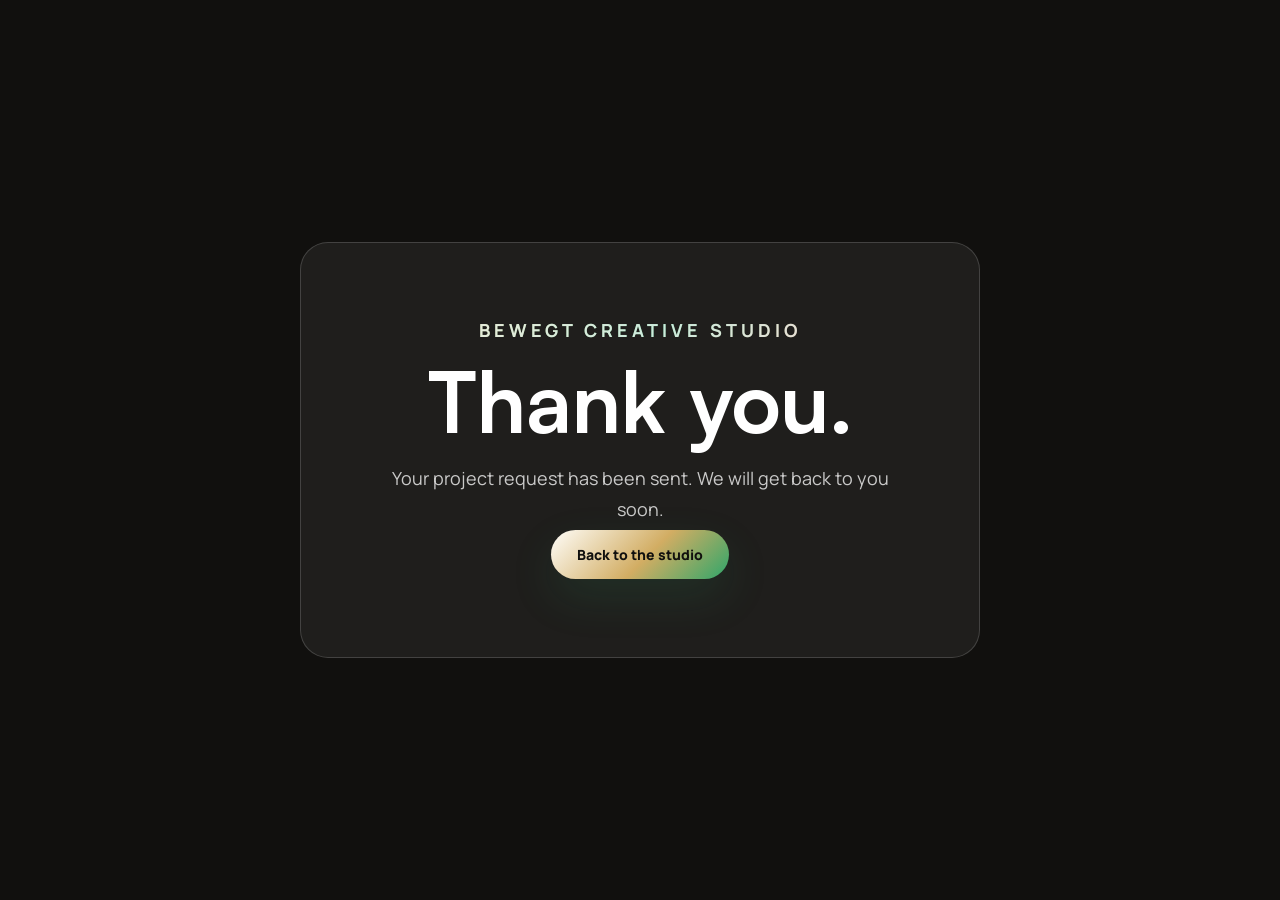
<file: thank-you.html>
<!DOCTYPE html>
<html lang="en">
<head>
<meta charset="UTF-8">
<meta name="viewport" content="width=device-width, initial-scale=1.0">
<title>Thank you — BEWEGT CREATIVE STUDIO</title>
<meta name="robots" content="noindex">
<link rel="stylesheet" href="style.css">
  <!-- Google tag (gtag.js) -->
  <script async src="https://www.googletagmanager.com/gtag/js?id=G-RLSN7VEWBQ"></script>
  <script>
    window.dataLayer = window.dataLayer || [];
    function gtag(){dataLayer.push(arguments);}
    gtag('js', new Date());
    gtag('config', 'G-RLSN7VEWBQ');
  </script>

  <!-- Microsoft Clarity -->
  <script type="text/javascript">
    (function(c,l,a,r,i,t,y){
        c[a]=c[a]||function(){(c[a].q=c[a].q||[]).push(arguments)};
        t=l.createElement(r);t.async=1;t.src="https://www.clarity.ms/tag/"+i;
        y=l.getElementsByTagName(r)[0];y.parentNode.insertBefore(t,y);
    })(window, document, "clarity", "script", "xcqct6l89z");
  </script>

</head>
<body class="thank-you-page">
  <main class="thank-you-card">
    <p class="eyebrow">BEWEGT CREATIVE STUDIO</p>
    <h1 data-i18n="form.thanks.title">Thank you.</h1>
    <p data-i18n="form.thanks.copy">Your project request has been sent. We will get back to you soon.</p>
    <a class="btn btn-light" href="index.html" data-i18n="form.thanks.back">Back to the studio</a>
  </main>
  
<script>
  window.addEventListener('DOMContentLoaded', function () {
    document.querySelectorAll('a[href*="wa.me"]').forEach(function (link) {
      link.addEventListener('click', function () {
        if (typeof gtag === 'function') {
          gtag('event', 'whatsapp_click', {
            event_category: 'contact',
            event_label: link.href
          });
        }
      });
    });

    document.querySelectorAll('a[href^="mailto:"]').forEach(function (link) {
      link.addEventListener('click', function () {
        if (typeof gtag === 'function') {
          gtag('event', 'email_click', {
            event_category: 'contact',
            event_label: link.href
          });
        }
      });
    });

    var form = document.getElementById('projectInquiryForm');
    if (form) {
      form.addEventListener('submit', function () {
        if (typeof gtag === 'function') {
          gtag('event', 'project_inquiry_submit', {
            event_category: 'lead',
            event_label: 'Netlify contact form'
          });
        }
      });
    }
  });
</script>

<script src="script.js"></script>
</body>
</html>
</file>
<file: style.css>
:root{--bg:#F7F3EA;--ink:#11100E;--muted:#8C8176;--blue:#C6A15B;--soft:#EFE8DB;--line:rgba(42,33,27,.14);--title:Satoshi,sans-serif;--body:Manrope,sans-serif;--ease:cubic-bezier(.16,.84,.32,1)}
*{box-sizing:border-box;margin:0;padding:0}html{scroll-behavior:smooth}body{font-family:var(--body);background:var(--bg);color:var(--ink);overflow-x:hidden;-webkit-font-smoothing:antialiased}img{display:block;max-width:100%}a{text-decoration:none;color:inherit}.eyebrow{font-size:12px;font-weight:700;letter-spacing:.22em;text-transform:uppercase;color:var(--muted)}
.nav{position:fixed;top:0;left:0;right:0;z-index:1000;display:flex;align-items:center;justify-content:space-between;padding:22px clamp(22px,5vw,70px);transition:.3s var(--ease)}.nav.is-scrolled{background:rgba(250,250,247,.9);backdrop-filter:blur(16px);border-bottom:1px solid var(--line);padding-top:14px;padding-bottom:14px}.brand{font-family:var(--title);font-weight:700;letter-spacing:.1em;color:white;display:flex;flex-direction:column;line-height:.92}.brand span:last-child{font-size:11px;letter-spacing:.2em;font-weight:500;margin-top:5px}.nav.is-scrolled .brand{color:var(--ink)}.nav-links{display:flex;align-items:center;gap:22px}.nav-links a,.nav-dropdown button{font:500 13px var(--body);color:rgba(255,255,255,.84);background:none;border:0;cursor:pointer}.nav.is-scrolled .nav-links a,.nav.is-scrolled .nav-dropdown button{color:var(--ink)}.nav-cta{border:1px solid rgba(255,255,255,.45);padding:10px 18px;border-radius:999px}.nav.is-scrolled .nav-cta{border-color:var(--ink)}
.nav-dropdown{position:relative}.nav-dropdown-menu{position:absolute;right:0;top:100%;width:min(760px,calc(100vw - 48px));margin-top:12px;padding:12px;background:rgba(250,250,247,.96);backdrop-filter:blur(18px);box-shadow:0 28px 80px rgba(0,0,0,.20);border:1px solid rgba(21,21,21,.08);border-radius:14px;display:grid;grid-template-columns:repeat(2,1fr);gap:10px;opacity:0;pointer-events:none;transform:translateY(-8px);transition:.25s var(--ease)}.nav-dropdown-menu:before{content:"";position:absolute;left:0;right:0;bottom:100%;height:14px}.nav-dropdown:hover .nav-dropdown-menu,.nav-dropdown:focus-within .nav-dropdown-menu,.nav-dropdown.is-open .nav-dropdown-menu{opacity:1;pointer-events:auto;transform:translateY(0)}.nav-service-link{color:var(--ink)!important;padding:0!important;border-radius:10px;overflow:hidden;background:white;border:1px solid var(--line);display:grid!important;grid-template-columns:112px 1fr;align-items:stretch;min-height:112px;transition:.25s var(--ease)}.nav-service-link:hover{background:white;transform:translateY(-2px);box-shadow:0 18px 46px rgba(0,0,0,.10)}.nav-service-link img{width:112px;height:100%;object-fit:cover}.nav-service-link span{display:flex;flex-direction:column;justify-content:center;gap:8px;padding:16px}.nav-service-link strong{font-family:var(--title);font-size:24px;font-weight:400;line-height:1;color:var(--ink)}.nav-service-link small{font-size:12px;line-height:1.5;color:var(--muted)}
.lang-switcher{display:flex;gap:8px;border-left:1px solid rgba(255,255,255,.25);padding-left:14px}.nav.is-scrolled .lang-switcher{border-left-color:var(--line)}.lang-btn{border:1px solid transparent;background:transparent;color:rgba(255,255,255,.66);font-size:17px;line-height:1;cursor:pointer;padding:6px;border-radius:999px;filter:saturate(.85);opacity:.68;transition:.2s var(--ease)}.nav.is-scrolled .lang-btn{color:rgba(21,21,21,.55)}.lang-btn:hover,.lang-btn.is-active{filter:saturate(1);opacity:1;border-color:rgba(255,255,255,.38)}.nav.is-scrolled .lang-btn.is-active{color:var(--ink);border-color:var(--line);background:rgba(21,21,21,.04)}
.menu-toggle{display:none;width:42px;height:42px;background:transparent;border:0;gap:6px;flex-direction:column;justify-content:center;align-items:center}.menu-toggle span{width:24px;height:2px;background:white}.nav.is-scrolled .menu-toggle span{background:var(--ink)}
.hero,.page-hero{position:relative;min-height:100svh;display:grid;place-items:center;text-align:center;color:white;overflow:hidden}.hero picture,.hero img,.page-hero picture,.page-hero img{position:absolute;inset:0;width:100%;height:100%;object-fit:cover}.hero-overlay{position:absolute;inset:0;background:linear-gradient(180deg,rgba(0,0,0,.56),rgba(0,0,0,.2),rgba(0,0,0,.7))}.hero-content,.page-hero-content{position:relative;z-index:2;padding:0 24px;max-width:1000px}.hero h1{font-family:var(--title);font-size:clamp(62px,13vw,160px);font-weight:300;line-height:.94;letter-spacing:-.02em}.hero h1 span{font-size:clamp(22px,4vw,48px);letter-spacing:.18em}.hero-content>p:last-of-type,.page-hero-content p:last-child{font-size:clamp(16px,2vw,22px);color:rgba(255,255,255,.82);margin-top:22px}.hero-actions{margin-top:34px;display:flex;gap:14px;justify-content:center;flex-wrap:wrap}
.btn{display:inline-flex;align-items:center;justify-content:center;border-radius:999px;padding:15px 26px;font-weight:700;font-size:14px;transition:.25s var(--ease);margin:6px}.btn:hover{transform:translateY(-2px)}.btn-dark{background:var(--ink);color:white}.btn-light{background:white;color:var(--ink)}.btn-outline{border:1px solid rgba(255,255,255,.45);color:white}
.statement{padding:130px clamp(24px,8vw,120px);text-align:center}.statement p{font-size:clamp(28px,4.6vw,58px);font-weight:300;line-height:1.22;max-width:1100px;margin:auto}.section-head{text-align:center;max-width:760px;margin:0 auto 56px;padding:0 20px}.section-head h2{font-family:var(--title);font-size:clamp(42px,7vw,86px);font-weight:400;line-height:.95;margin:12px 0 18px}.section-head p:last-child{color:var(--muted);font-size:17px;line-height:1.7}
.visual-services{padding:0 clamp(22px,6vw,80px) 120px;display:flex;flex-direction:column;gap:18px;max-width:1280px;margin:0 auto}.visual-service{position:relative;display:block;overflow:hidden;border-radius:10px;background:#111;color:white;min-height:62vh}.visual-service picture,.visual-service img{position:absolute;inset:0;width:100%;height:100%;object-fit:cover}.visual-service:after{content:"";position:absolute;inset:0;background:linear-gradient(180deg,rgba(0,0,0,.08),rgba(0,0,0,.18) 38%,rgba(0,0,0,.74));z-index:1}.visual-service img{transition:1s var(--ease)}.visual-service:hover img{transform:scale(1.035)}.visual-service div{position:absolute;left:clamp(24px,5vw,64px);right:24px;bottom:clamp(24px,5vw,56px);z-index:2}.visual-service span{display:block;margin-bottom:14px;font-size:12px;font-weight:800;letter-spacing:.22em;color:rgba(255,255,255,.72)}.visual-service h2{font-family:var(--title);font-size:clamp(48px,8vw,108px);font-weight:300;line-height:.92;letter-spacing:.01em}
.services-section{padding:120px clamp(22px,6vw,80px);background:var(--soft)}.services-grid{display:grid;grid-template-columns:repeat(5,1fr);gap:18px;max-width:1420px;margin:auto}.service-card{background:var(--bg);border:1px solid var(--line);padding:28px;border-radius:22px;min-height:360px;display:flex;flex-direction:column;gap:22px;transition:.35s var(--ease)}.service-card:hover{transform:translateY(-8px);box-shadow:0 24px 70px rgba(0,0,0,.08)}.service-card span{color:var(--blue);font-weight:700}.service-card h3{font-family:var(--title);font-size:34px;font-weight:400;line-height:1}.service-card p{color:var(--muted);font-size:14.5px;line-height:1.65}.service-list-mini{list-style:none;margin-top:auto;padding-top:18px;border-top:1px solid var(--line);display:flex;flex-direction:column;gap:9px}.service-list-mini li{font-size:12px;font-weight:700;letter-spacing:.08em;text-transform:uppercase;color:rgba(21,21,21,.72);line-height:1.35}
.work-section{padding:120px clamp(22px,6vw,80px)}.design-grid{display:grid;grid-template-columns:repeat(3,1fr);gap:18px;max-width:1280px;margin:auto}.design-card{position:relative;min-height:430px;overflow:hidden;border-radius:10px;background:#111;cursor:zoom-in}.design-card img{width:100%;height:100%;min-height:430px;object-fit:cover;transition:.8s var(--ease)}.design-card:hover img{transform:scale(1.045)}.design-card:after{content:"";position:absolute;inset:0;background:linear-gradient(180deg,transparent 45%,rgba(0,0,0,.72));pointer-events:none}.design-card figcaption{position:absolute;left:18px;bottom:16px;z-index:2;color:white;font-size:12px;text-transform:uppercase;letter-spacing:.12em}
.faq{padding:120px clamp(24px,8vw,120px);max-width:960px;margin:auto}details{border-top:1px solid var(--line);padding:28px 0}details:last-child{border-bottom:1px solid var(--line)}summary{font-size:19px;cursor:pointer}details p{margin-top:16px;color:var(--muted);line-height:1.7}
.cta{position:relative;min-height:76vh;display:grid;place-items:center;text-align:center;color:white;overflow:hidden;padding:70px 24px}.cta.compact{background:var(--ink);min-height:auto}.cta picture,.cta img{position:absolute;inset:0;width:100%;height:100%;object-fit:cover}.cta:before{content:"";position:absolute;inset:0;background:rgba(0,0,0,.62)}.cta>div{position:relative;z-index:2;max-width:760px}.cta h2{font-family:var(--title);font-size:clamp(42px,8vw,92px);font-weight:300;line-height:1.02;margin:14px 0 22px}.cta p{color:rgba(255,255,255,.78);font-size:17px;line-height:1.7;margin-bottom:24px}
.footer{background:var(--ink);color:rgba(255,255,255,.62);padding:70px clamp(24px,6vw,80px) 30px}.footer-grid{display:grid;grid-template-columns:1.4fr 1fr 1fr;gap:40px;max-width:1280px;margin:auto;padding-bottom:36px;border-bottom:1px solid rgba(255,255,255,.1)}.footer strong{font-family:var(--title);color:white;letter-spacing:.04em}.footer span{display:block;color:white;margin-bottom:12px}.footer a{display:block;margin:10px 0;color:rgba(255,255,255,.62)}.copyright{text-align:center;margin-top:26px;font-size:12px;opacity:.55}
.sound-control{position:fixed;left:22px;bottom:22px;z-index:900;border:1px solid rgba(255,255,255,.16);background:rgba(21,21,21,.78);backdrop-filter:blur(14px);color:white;border-radius:999px;padding:5px;display:flex;align-items:center;gap:4px;box-shadow:0 12px 28px rgba(0,0,0,.16);transition:.25s var(--ease)}.sound-control:hover{transform:translateY(-2px);background:rgba(21,21,21,.9)}.sound-control:focus-within{background:rgba(21,21,21,.94);border-color:rgba(255,255,255,.32)}.sound-control.is-playing{background:rgba(250,250,247,.92);color:var(--ink);border-color:var(--line)}.sound-toggle{border:0;background:transparent;color:inherit;border-radius:999px;padding:4px;display:flex;align-items:center;cursor:pointer}.sound-copy,.sound-volume-label{display:none}.sound-icon{width:16px;height:14px;display:flex;align-items:flex-end;gap:3px}.sound-icon i{display:block;width:3px;height:6px;border-radius:999px;background:currentColor;opacity:.62}.sound-icon i:nth-child(2){height:11px}.sound-icon i:nth-child(3){height:8px}.sound-control.is-playing .sound-icon i{animation:soundBar 1.1s ease-in-out infinite}.sound-control.is-playing .sound-icon i:nth-child(2){animation-delay:.16s}.sound-control.is-playing .sound-icon i:nth-child(3){animation-delay:.32s}.sound-volume{display:flex;align-items:center;padding-right:3px}.sound-volume input{width:42px;accent-color:currentColor;cursor:pointer}.sound-volume input::-webkit-slider-runnable-track{height:2px;border-radius:999px;background:rgba(255,255,255,.34)}.sound-control.is-playing .sound-volume input::-webkit-slider-runnable-track{background:rgba(21,21,21,.18)}.sound-volume input::-webkit-slider-thumb{margin-top:-6px}@keyframes soundBar{0%,100%{height:5px;opacity:.55}50%{height:14px;opacity:1}}
.whatsapp-float{position:fixed;right:22px;bottom:22px;z-index:900;background:#25D366;color:white;border-radius:999px;padding:15px 19px;font-weight:800;box-shadow:0 16px 40px rgba(0,0,0,.2);display:flex;align-items:center;justify-content:center}.whatsapp-pulse{position:absolute;inset:0;border-radius:999px;background:#25D366;opacity:.45;animation:pulse 2.8s ease-out infinite}.whatsapp-float span:last-child{position:relative;z-index:1}@keyframes pulse{0%{transform:scale(1);opacity:.45}70%{transform:scale(1.8);opacity:0}100%{transform:scale(1.8);opacity:0}}
.page-hero{min-height:82svh}.page-hero h1{font-family:var(--title);font-size:clamp(58px,13vw,150px);font-weight:300}.service-intro{padding:100px clamp(24px,8vw,120px);text-align:center}.service-intro p{max-width:1000px;margin:auto;font-size:clamp(28px,4vw,54px);font-weight:300;line-height:1.25}.service-list{display:grid;grid-template-columns:repeat(3,1fr);gap:18px;padding:0 clamp(24px,6vw,80px) 120px;max-width:1340px;margin:auto}.service-list article{background:var(--soft);border:1px solid var(--line);border-radius:22px;padding:32px;min-height:210px}.service-list h3{font-family:var(--title);font-size:32px;font-weight:400;margin-bottom:18px}.service-list p{color:var(--muted);line-height:1.7}.next-services{padding:80px clamp(24px,6vw,80px);background:var(--soft);text-align:center}.next-services div{display:flex;gap:12px;flex-wrap:wrap;justify-content:center;margin-top:22px}.next-services a{border:1px solid var(--line);background:var(--bg);border-radius:999px;padding:12px 18px}
.lightbox{position:fixed;inset:0;z-index:9999;background:rgba(0,0,0,.94);display:flex;align-items:center;justify-content:center;opacity:0;visibility:hidden;pointer-events:none;transition:.25s;padding:70px}.lightbox.is-open{opacity:1;visibility:visible;pointer-events:auto}.lightbox img{max-width:90vw;max-height:82vh;object-fit:contain;border-radius:10px}.lightbox-close,.lightbox-nav{display:none;position:absolute;background:rgba(255,255,255,.1);color:white;border:1px solid rgba(255,255,255,.25);border-radius:999px;cursor:pointer}.lightbox.is-open .lightbox-close,.lightbox.is-open .lightbox-nav{display:block}.lightbox-close{top:24px;right:28px;width:52px;height:52px;font-size:34px}.lightbox-nav{top:50%;width:54px;height:54px;font-size:26px}.lightbox-prev{left:28px}.lightbox-next{right:28px}#lightboxCaption{position:absolute;bottom:24px;color:white;text-transform:uppercase;letter-spacing:.12em;font-size:12px}body.no-scroll{overflow:hidden}
@media(max-width:1240px){.services-grid{grid-template-columns:repeat(3,1fr)}}
@media(max-width:1100px){.services-grid{grid-template-columns:repeat(2,1fr)}.service-list{grid-template-columns:repeat(2,1fr)}.design-grid{grid-template-columns:repeat(2,1fr)}}
@media(max-width:780px){.nav-links{position:fixed;inset:0;background:var(--ink);display:flex;flex-direction:column;align-items:flex-start;justify-content:center;padding:40px;transform:translateY(-100%);transition:.35s;gap:20px;overflow:auto}.nav-links.is-open{transform:translateY(0)}.nav-links a,.nav-dropdown button{color:white!important;font-size:24px}.nav-dropdown{width:100%}.nav-dropdown-menu{position:static;width:100%;opacity:0;pointer-events:none;transform:none;background:transparent;box-shadow:none;border:0;padding:0;margin-top:0;grid-template-columns:1fr;gap:8px;max-height:0;overflow:hidden}.nav-dropdown:hover .nav-dropdown-menu{opacity:0;pointer-events:none;max-height:0}.nav-dropdown:focus-within .nav-dropdown-menu,.nav-dropdown.is-open .nav-dropdown-menu{opacity:1;pointer-events:auto;max-height:520px;margin-top:12px}.nav-dropdown-menu:before{display:none}.nav-service-link{grid-template-columns:74px 1fr!important;min-height:74px;background:rgba(255,255,255,.06);border-color:rgba(255,255,255,.12)}.nav-service-link img{width:74px}.nav-service-link span{padding:10px 12px}.nav-service-link strong{font-size:18px;color:white}.nav-service-link small{display:none}.menu-toggle{display:flex;position:relative;z-index:1001}.services-grid,.service-list,.design-grid,.footer-grid{grid-template-columns:1fr}.visual-services{padding-bottom:82px}.visual-service{min-height:420px}.service-card{min-height:auto}.statement,.services-section,.work-section,.faq,.service-intro{padding-top:82px;padding-bottom:82px}.design-card,.design-card img{min-height:420px}.lightbox{padding:68px 16px 86px}.lightbox-nav{top:auto;bottom:18px}.lightbox-prev{left:22px}.lightbox-next{right:22px}.lang-switcher{border-left:0;padding-left:0}.lang-btn{font-size:22px;padding:4px}.sound-control{left:16px;bottom:16px}.sound-volume input{width:38px}.whatsapp-float{right:16px;bottom:16px}}

@font-face{font-family:Satoshi;src:url("fonts/Satoshi-Variable.ttf") format("truetype");font-weight:300 900;font-display:swap}
@font-face{font-family:Manrope;src:url("fonts/Manrope-VariableFont_wght.ttf") format("truetype");font-weight:300 800;font-display:swap}
@font-face{font-family:"Cormorant Garamond";src:url("fonts/CormorantGaramond-Italic-VariableFont_wght.ttf") format("truetype");font-style:italic;font-weight:300 700;font-display:swap}
@font-face{font-family:Montserrat;src:url("fonts/Montserrat-VariableFont_wght.ttf") format("truetype");font-weight:100 900;font-display:swap}

:root{
  --bg:#F7F3EA;
  --ink:#11100E;
  --muted:#8C8176;
  --blue:#C6A15B;
  --cacao:#2A211B;
  --gold:#C6A15B;
  --green:#1F7A4D;
  --rose:#D85A7F;
  --yellow:#F2B705;
  --violet:#5A3E85;
  --soft:#EFE8DB;
  --line:rgba(42,33,27,.14);
  --title:Satoshi,sans-serif;
  --body:Manrope,sans-serif;
  --quote:"Cormorant Garamond",serif;
  --campaign:Montserrat,sans-serif;
}

body{background:var(--bg);color:var(--ink)}
.eyebrow{color:var(--gold)}

.brand-logo{position:relative;display:block;width:clamp(138px,14vw,190px);height:44px;color:transparent}
.brand-logo span{display:none}
.brand-mark{position:absolute;inset:0;width:100%;height:100%;object-fit:contain;object-position:left center;transition:opacity .25s var(--ease)}
.brand-mark-dark{opacity:0}
.nav.is-scrolled .brand-mark-light{opacity:0}
.nav.is-scrolled .brand-mark-dark{opacity:1}
.nav.is-scrolled{background:rgba(247,243,234,.92);border-bottom-color:var(--line)}
.nav-links a,.nav-dropdown button{font-weight:650;color:rgba(247,243,234,.86)}
.nav.is-scrolled .nav-links a,.nav.is-scrolled .nav-dropdown button{color:var(--ink)}
.nav-cta{border-color:rgba(247,243,234,.45)}
.nav.is-scrolled .nav-cta{border-color:var(--cacao);background:rgba(198,161,91,.12)}
.nav-dropdown-menu{background:rgba(247,243,234,.96);border-color:var(--line)}
.nav-service-link{background:#FBF8F0;border-color:var(--line)}
.nav-service-link:hover{box-shadow:0 18px 46px rgba(42,33,27,.12)}
.nav-service-link strong{font-family:var(--title);font-weight:850;color:var(--ink)}

.hero-overlay{background:linear-gradient(180deg,rgba(17,16,14,.66),rgba(42,33,27,.24),rgba(17,16,14,.80))}
.hero h1,.page-hero h1{font-family:var(--title);font-weight:850;letter-spacing:.02em}
.hero h1 span{font-family:var(--body);font-weight:420;letter-spacing:.22em}
.hero-content>p:last-of-type,.page-hero-content p:last-child{font-family:var(--quote);font-size:clamp(20px,2.4vw,30px);color:rgba(247,243,234,.9)}

.btn{font-weight:850}
.btn-dark{background:var(--ink);color:var(--bg)}
.btn-light{background:var(--bg);color:var(--ink)}
.btn-light:hover,.btn-dark:hover{background:var(--gold);color:var(--ink)}
.btn-outline{border-color:rgba(247,243,234,.48);color:var(--bg)}

.statement{background:var(--bg)}
.statement p{font-family:var(--body);font-weight:360}
.statement strong{font-family:var(--title);font-weight:850}
.section-head h2,.service-card h3,.service-list h3,.cta h2{font-family:var(--title);font-weight:850}
.visual-service:after{background:linear-gradient(180deg,rgba(17,16,14,.08),rgba(42,33,27,.20) 38%,rgba(17,16,14,.78))}
.visual-service span{color:var(--gold)}
.visual-service h2{font-family:var(--title);font-weight:850}
.services-section,.next-services{background:var(--soft)}
.service-card,.service-list article,.next-services a{background:#FBF8F0;border-color:var(--line)}
.service-card span{color:var(--gold)}
.service-list-mini li{color:rgba(42,33,27,.72)}
.pricing-section{
  padding:118px clamp(22px,6vw,80px);
  background:#FFFEFA;
}
.pricing-grid{
  display:grid;
  grid-template-columns:repeat(3,1fr);
  gap:18px;
  max-width:1280px;
  margin:0 auto;
}
.currency-panel{
  max-width:920px;
  margin:-24px auto 36px;
  padding:14px;
  border:1px solid var(--line);
  border-radius:10px;
  background:#F7F3EA;
  display:grid;
  grid-template-columns:auto auto 1fr;
  align-items:center;
  gap:14px;
}
.currency-panel>span{
  font-size:12px;
  font-weight:850;
  letter-spacing:.08em;
  text-transform:uppercase;
  color:rgba(42,33,27,.68);
}
.currency-toggle{
  display:flex;
  gap:6px;
}
.currency-btn{
  border:1px solid var(--line);
  background:#FFFEFA;
  color:var(--ink);
  border-radius:999px;
  padding:8px 12px;
  font:850 12px/1 var(--body);
  cursor:pointer;
  transition:.2s var(--ease);
}
.currency-btn:hover,
.currency-btn.is-active{
  background:var(--ink);
  color:#FFFEFA;
  border-color:var(--ink);
}
.currency-panel p{
  color:rgba(42,33,27,.62);
  font-size:12.5px;
  line-height:1.55;
}
.pricing-card{
  background:#F7F3EA;
  border:1px solid var(--line);
  border-radius:10px;
  padding:30px;
  display:flex;
  flex-direction:column;
  gap:18px;
  min-height:520px;
}
.pricing-card-featured{
  background:linear-gradient(150deg,#11100E 0%,#2A211B 72%,#C6A15B 150%);
  color:#FFFEFA;
  border-color:rgba(198,161,91,.34);
  box-shadow:0 28px 80px rgba(42,33,27,.18);
}
.pricing-kicker{
  color:var(--gold);
  font-size:12px;
  font-weight:850;
  letter-spacing:.22em;
  text-transform:uppercase;
}
.pricing-card h3{
  font-family:var(--title);
  font-size:clamp(28px,3.2vw,42px);
  font-weight:850;
  line-height:1;
}
.pricing-desc{
  color:rgba(42,33,27,.66);
  line-height:1.65;
  font-size:14.5px;
}
.pricing-card-featured .pricing-desc{
  color:rgba(255,254,250,.72);
}
.pricing-card ul{
  list-style:none;
  margin-top:auto;
  display:flex;
  flex-direction:column;
  border-top:1px solid var(--line);
}
.pricing-card-featured ul{
  border-top-color:rgba(255,254,250,.18);
}
.pricing-card li{
  display:flex;
  justify-content:space-between;
  gap:18px;
  padding:15px 0;
  border-bottom:1px solid var(--line);
  font-size:13px;
  line-height:1.35;
}
.pricing-card-featured li{
  border-bottom-color:rgba(255,254,250,.16);
}
.pricing-card li span{
  color:rgba(42,33,27,.62);
}
.pricing-card-featured li span{
  color:rgba(255,254,250,.68);
}
.pricing-card li strong{
  font-weight:850;
  text-align:right;
  white-space:nowrap;
}
.pricing-note{
  max-width:920px;
  margin:30px auto 0;
  text-align:center;
  color:rgba(42,33,27,.66);
  line-height:1.7;
}
.pricing-actions{
  display:flex;
  justify-content:center;
  margin-top:22px;
}
@media(max-width:980px){
  .pricing-grid{grid-template-columns:1fr}
  .pricing-card{min-height:auto}
  .currency-panel{grid-template-columns:1fr;justify-items:start}
}
@media(max-width:560px){
  .pricing-section{padding:86px 18px 150px}
  .pricing-card{padding:24px}
  .pricing-card li{align-items:flex-start;flex-direction:column;gap:6px}
  .pricing-card li strong{text-align:left;white-space:normal}
}
.work-section,.faq{background:var(--bg)}
.design-card{background:var(--ink)}

.cta:before{background:rgba(17,16,14,.66)}
.footer{background:var(--ink);color:rgba(247,243,234,.66)}
.footer strong{font-family:var(--title);font-weight:850;color:var(--bg)}
.footer span{color:var(--bg)}
.footer a{color:rgba(247,243,234,.66)}

.sound-control{background:rgba(17,16,14,.82)}
.sound-control.is-playing{background:rgba(247,243,234,.94);color:var(--ink);border-color:var(--line)}
.sound-skip{width:22px;height:22px;border:0;border-radius:999px;background:rgba(247,243,234,.08);color:inherit;font:600 18px/1 var(--body);display:grid;place-items:center;cursor:pointer;transition:.2s var(--ease)}
.sound-skip:hover{background:rgba(198,161,91,.28);transform:translateY(-1px)}
.sound-control.is-playing .sound-skip{background:rgba(17,16,14,.06)}
.sound-control.is-playing .sound-skip:hover{background:rgba(198,161,91,.22)}
.sound-control:after{content:attr(data-track);min-width:16px;height:16px;border-radius:999px;background:var(--gold);color:var(--ink);font:800 9px/16px var(--body);text-align:center;margin-right:2px}
.whatsapp-float{background:var(--green)}
.whatsapp-pulse{background:var(--green)}

.back-to-top{
  position:fixed;
  right:22px;
  bottom:84px;
  z-index:901;
  width:46px;
  height:46px;
  border:1px solid rgba(255,254,250,.34);
  border-radius:999px;
  background:rgba(17,16,14,.78);
  color:#FFFEFA;
  display:grid;
  place-items:center;
  font:850 19px/1 var(--title);
  box-shadow:0 16px 38px rgba(17,16,14,.18);
  backdrop-filter:blur(14px);
  cursor:pointer;
  opacity:0;
  pointer-events:none;
  transform:translateY(10px);
  transition:opacity .24s var(--ease),transform .24s var(--ease),background-color .24s var(--ease),border-color .24s var(--ease);
}
.back-to-top.is-visible{
  opacity:1;
  pointer-events:auto;
  transform:translateY(0);
}
.back-to-top:hover,.back-to-top:focus-visible{
  background:var(--gold);
  border-color:rgba(17,16,14,.12);
  color:var(--ink);
  outline:0;
}
.back-to-top span{
  display:block;
  transform:translateY(-1px);
}

.statement,.visual-services,.work-section,.faq,.cta,.services-section,.service-intro,.service-list,.next-services{
  content-visibility:auto;
  contain-intrinsic-size:auto 760px;
}

@media(max-width:780px){
  .brand-logo{width:148px;height:42px;z-index:1001}
  .nav-links{background:var(--ink)}
  .nav-links a,.nav-dropdown button{color:var(--bg)!important}
  .nav-service-link{background:rgba(247,243,234,.06);border-color:rgba(247,243,234,.14)}
  .nav-service-link strong{color:var(--bg)}
}

footer .footer-grid>div:first-child:before{
  content:"";
  display:block;
  width:min(230px,72vw);
  height:118px;
  margin:0 0 18px;
  background:url("img/brand/bewegt-logo-full-ivory.png") left center/contain no-repeat;
}
footer .footer-grid>div:first-child strong{display:none}

/* Light editorial direction: white dominates, ivory warms the rhythm. */
:root{
  --bg:#FFFEFA;
  --soft:#F7F3EA;
  --line:rgba(42,33,27,.10);
}

body{background:var(--bg)}
.nav.is-scrolled{background:rgba(255,254,250,.94);box-shadow:0 10px 34px rgba(42,33,27,.05)}
.nav-dropdown-menu{background:rgba(255,254,250,.97)}
.nav-service-link{background:#fff;border-color:rgba(42,33,27,.10)}

.statement,.visual-services,.work-section,.faq,.service-intro{background:var(--bg)}
.statement{padding-top:clamp(92px,10vw,142px);padding-bottom:clamp(88px,10vw,136px)}
.statement p{color:var(--ink)}
.studio-story{
  display:grid;
  grid-template-columns:minmax(280px,.58fr) minmax(520px,1.18fr);
  align-items:center;
  gap:clamp(34px,5vw,72px);
  max-width:1420px;
  margin:0 auto;
}
.studio-story>p{
  text-align:left;
  max-width:560px;
  margin:0;
  font-size:clamp(23px,2.55vw,42px);
  line-height:1.22;
}
.studio-image{
  position:relative;
  min-height:clamp(430px,45vw,620px);
  border-radius:10px;
  overflow:hidden;
  background:var(--soft);
  box-shadow:0 24px 78px rgba(42,33,27,.10);
}
.studio-image:before{
  content:"";
  position:absolute;
  inset:16px;
  border:1px solid rgba(255,254,250,.42);
  z-index:2;
  pointer-events:none;
}
.studio-image picture,.studio-image img{
  width:100%;
  height:100%;
  min-height:inherit;
}
.studio-image img{
  object-fit:contain;
  object-position:center center;
  background:#F7F3EA;
}

.services-section,.next-services{background:linear-gradient(180deg,#FFFEFA 0%,#F7F3EA 100%)}
.service-card,.service-list article,.next-services a{
  background:#fff;
  border-color:rgba(42,33,27,.10);
  box-shadow:0 18px 54px rgba(42,33,27,.045);
}
.service-card:hover,.next-services a:hover{box-shadow:0 24px 70px rgba(42,33,27,.09)}

.section-head p:last-child,.service-card p,.service-list p,details p{color:rgba(42,33,27,.66)}
.service-list-mini li{color:rgba(42,33,27,.62)}
details{border-color:rgba(42,33,27,.12)}

.visual-services{padding-top:10px}
.visual-service{box-shadow:0 22px 70px rgba(42,33,27,.08)}
.design-card{box-shadow:0 18px 54px rgba(42,33,27,.08)}

.btn-light{background:#fff;color:var(--ink)}
.sound-control.is-playing{background:rgba(255,254,250,.94)}

@media(max-width:780px){
  .nav-links{background:rgba(255,254,250,.98)}
  .nav-links a,.nav-dropdown button{color:var(--ink)!important}
  .nav.is-open .brand-mark-light{opacity:0}
  .nav.is-open .brand-mark-dark{opacity:1}
  .nav.is-open .menu-toggle span{background:var(--ink)}
  .nav-service-link{background:#fff;border-color:rgba(42,33,27,.10)}
  .nav-service-link strong{color:var(--ink)}
  .studio-story{
    grid-template-columns:1fr;
    gap:34px;
  }
  .studio-story>p{
    text-align:left;
    max-width:100%;
    font-size:clamp(22px,8vw,34px);
  }
  .studio-image{min-height:340px}
  .studio-image img{object-fit:cover;object-position:center center}
}

/* Contact image composition: keep the subject visible on the right. */
.cta#contact{
  place-items:center start;
  text-align:left;
  padding-left:clamp(24px,8vw,120px);
  padding-right:clamp(24px,6vw,80px);
}
.cta#contact img{object-position:center center}
.cta#contact:before{
  background:linear-gradient(90deg,rgba(17,16,14,.78) 0%,rgba(17,16,14,.54) 34%,rgba(17,16,14,.16) 62%,rgba(17,16,14,.08) 100%);
}
.cta#contact>div{
  width:min(620px,100%);
  max-width:620px;
  margin:0;
}
.cta#contact h2{font-size:clamp(42px,7vw,86px)}
.cta#contact p:not(.eyebrow){max-width:460px}
.contact-form{display:grid;gap:14px;margin-top:28px}
.contact-form-grid{display:grid;grid-template-columns:1fr 1fr;gap:14px}
.contact-form label{display:grid;gap:7px}
.contact-form label>span{font-size:12px;font-weight:800;letter-spacing:.12em;text-transform:uppercase;color:rgba(255,255,255,.84)}
.contact-form input,.contact-form select,.contact-form textarea{
  width:100%;
  border:1px solid rgba(255,255,255,.3);
  border-radius:14px;
  background:rgba(17,16,14,.48);
  color:#fff;
  font:inherit;
  padding:14px 16px;
  outline:none;
  backdrop-filter:blur(10px);
}
.contact-form textarea{resize:vertical;min-height:120px}
.contact-form input:focus,.contact-form select:focus,.contact-form textarea:focus{border-color:#fff;box-shadow:0 0 0 3px rgba(255,255,255,.12)}
.contact-form option{color:var(--ink);background:#fff}
.contact-form .btn{justify-self:end;margin-left:0;border:0;cursor:pointer}
.contact-form .btn:disabled{opacity:.62;cursor:wait;transform:none}
.contact-honeypot{position:absolute!important;left:-9999px!important}
.form-status{display:none;max-width:none!important;margin:0!important;padding:13px 16px;border-radius:14px;font-weight:700}
.form-status.is-visible{display:block}
.form-status.is-success{color:#effff3;background:rgba(28,121,69,.72);border:1px solid rgba(194,255,215,.42)}
.form-status.is-error{color:#fff4f2;background:rgba(151,45,31,.76);border:1px solid rgba(255,205,198,.4)}
.contact-alternatives{display:flex;align-items:center;justify-content:flex-end;flex-wrap:wrap;gap:14px;margin-top:10px}
.contact-alternatives .btn{margin-left:0}
.contact-email{color:#fff;text-decoration:underline;text-underline-offset:4px}
.contact-in-view .sound-control,.contact-in-view .whatsapp-float{opacity:0;pointer-events:none;transform:translateY(18px)}
.thank-you-page{min-height:100vh;background:var(--ink);color:#fff;display:grid;place-items:center;padding:32px;text-align:center}
.thank-you-card{width:min(680px,100%);padding:clamp(34px,7vw,72px);border:1px solid rgba(255,255,255,.16);border-radius:28px;background:rgba(255,255,255,.06)}
.thank-you-card h1{font-family:var(--title);font-size:clamp(46px,8vw,84px);line-height:1;margin:14px 0 20px}
.thank-you-card p{color:rgba(255,255,255,.76);font-size:18px;line-height:1.7}
.error-code{font-family:var(--title);font-size:clamp(80px,18vw,180px);line-height:.8;color:rgba(255,255,255,.12);margin:0 0 26px}

@media(max-width:780px){
  .cta#contact{
    place-items:end start;
    min-height:78vh;
    padding:110px 22px 92px;
  }
  .cta#contact img{object-position:58% center}
  .cta#contact:before{
    background:linear-gradient(180deg,rgba(17,16,14,.16) 0%,rgba(17,16,14,.28) 42%,rgba(17,16,14,.82) 100%);
  }
  .cta#contact>div{max-width:92vw}
  .contact-form-grid{grid-template-columns:1fr}
}

/* Mobile nav: keep language flags visible over the Hero, outside the menu panel. */
.nav{gap:18px}
.nav-links{margin-left:auto}
.lang-switcher{flex:0 0 auto}
.menu-toggle{flex:0 0 auto}
.menu-toggle[aria-expanded="true"] span:first-child{transform:translateY(4px) rotate(45deg)}
.menu-toggle[aria-expanded="true"] span:last-child{transform:translateY(-4px) rotate(-45deg)}
.menu-toggle span{transition:transform .22s var(--ease),background-color .22s var(--ease)}

@media(max-width:780px){
  .nav{
    justify-content:flex-start;
    gap:8px;
    padding:16px 16px;
  }
  .brand-logo{
    order:1;
    width:138px;
    height:40px;
    margin-right:auto;
  }
  .nav-links{
    order:4;
    margin-left:0;
  }
  .lang-switcher{
    order:2;
    position:relative;
    z-index:1001;
    display:flex;
    align-items:center;
    gap:2px;
    padding:3px;
    border-left:0;
    border:1px solid rgba(247,243,234,.22);
    border-radius:999px;
    background:rgba(17,16,14,.34);
    backdrop-filter:blur(12px);
    box-shadow:0 10px 30px rgba(17,16,14,.12);
  }
  .nav.is-scrolled .lang-switcher,
  .nav.is-open .lang-switcher{
    border-color:rgba(42,33,27,.12);
    background:rgba(255,254,250,.86);
  }
  .lang-btn{
    width:28px;
    height:28px;
    padding:0;
    display:grid;
    place-items:center;
    font-size:16px;
    line-height:1;
  }
  .lang-btn.is-active{
    background:rgba(247,243,234,.16);
  }
  .nav.is-scrolled .lang-btn.is-active,
  .nav.is-open .lang-btn.is-active{
    background:rgba(198,161,91,.16);
  }
  .menu-toggle{
    order:3;
    width:38px;
    height:38px;
    z-index:1001;
  }
  .back-to-top{
    right:16px;
    bottom:76px;
    width:42px;
    height:42px;
    font-size:17px;
  }
}

@media(max-width:380px){
  .nav{gap:6px;padding-left:12px;padding-right:12px}
  .brand-logo{width:124px}
  .lang-btn{width:25px;height:25px;font-size:15px}
  .menu-toggle{width:36px;height:36px}
}

/* Gradient accent only: keep the original bright editorial base. */
:root{
  --vivid:#2FA66A;
  --vivid-hot:#E65A3C;
  --bewegt-gradient:linear-gradient(135deg,#D2AD63 0%,#2FA66A 54%,#E65A3C 100%);
}

.eyebrow{
  background:var(--bewegt-gradient);
  -webkit-background-clip:text;
  background-clip:text;
  color:transparent;
}

.btn-light,
.btn-dark{
  background:linear-gradient(135deg,#FFFEFA 0%,#D2AD63 54%,#2FA66A 100%);
  color:var(--ink);
  box-shadow:0 18px 46px rgba(47,166,106,.14);
}

.btn-light:hover,
.btn-dark:hover,
.back-to-top:hover,
.back-to-top:focus-visible{
  background:var(--bewegt-gradient);
  color:var(--ink);
}


/* Music prompt: compact bar with a curious dancing mascot. */
.sound-control{
  width:158px;
  min-width:158px;
  height:40px;
  padding:6px 7px;
  gap:4px;
  overflow:visible;
}
.sound-toggle{
  position:static;
  min-width:56px;
  gap:4px;
  padding:6px 7px;
  background:rgba(255,254,250,.08);
  overflow:visible;
}
.sound-toggle:hover{
  background:rgba(255,254,250,.14);
}
.sound-mascot{
  position:absolute;
  left:50%;
  bottom:38px;
  width:132px;
  height:132px;
  max-width:none;
  object-fit:contain;
  filter:drop-shadow(0 8px 14px rgba(0,0,0,.26));
  transform:translateX(-50%) rotate(-3deg);
  transform-origin:50% 88%;
  pointer-events:none;
  z-index:1;
}
.sound-toggle,
.sound-skip,
.sound-volume{
  position:relative;
  z-index:3;
}
.sound-copy{
  display:inline;
  font:850 11px/1 var(--body);
  letter-spacing:.04em;
  text-transform:uppercase;
}
.sound-icon{
  display:none;
}
.sound-skip{
  display:grid;
  width:23px;
  height:23px;
  font-size:18px;
}
.sound-volume{
  display:flex;
  padding-right:0;
}
.sound-volume input{
  width:34px;
}
.sound-control:after{
  display:none;
}
.sound-control.is-playing .sound-toggle{
  background:rgba(17,16,14,.06);
}
.sound-control.is-playing.sound-dance-0 .sound-mascot{
  animation:soundMascotGroove 7.2s ease-in-out infinite;
}
.sound-control.is-playing.sound-dance-1 .sound-mascot{
  animation:soundMascotBounce 5.6s ease-in-out infinite;
}
.sound-control.is-playing.sound-dance-2 .sound-mascot{
  animation:soundMascotStep 8.1s ease-in-out infinite;
}
.sound-control.is-playing.sound-dance-3 .sound-mascot{
  animation:soundMascotSwing 6.25s ease-in-out infinite;
}
.sound-control.is-playing.sound-dance-4 .sound-mascot{
  animation:soundMascotFloat 9s ease-in-out infinite;
}
.sound-control.is-playing.sound-dance-5 .sound-mascot{
  animation:soundMascotShuffle 6.8s ease-in-out infinite;
}
@keyframes soundMascotGroove{
  0%,100%{transform:translateX(-42px) translateY(0) rotate(-5deg) scale(1)}
  20%{transform:translateX(-18px) translateY(-3px) rotate(4deg) scale(1.02)}
  50%{transform:translateX(36px) translateY(-5px) rotate(6deg) scale(1.03)}
  80%{transform:translateX(-10px) translateY(-2px) rotate(-3deg) scale(1.01)}
}
@keyframes soundMascotBounce{
  0%,100%{transform:translateX(-40px) translateY(0) rotate(-3deg) scale(1)}
  25%{transform:translateX(-12px) translateY(-6px) rotate(4deg) scale(1.03)}
  50%{transform:translateX(34px) translateY(-2px) rotate(-4deg) scale(1.01)}
  75%{transform:translateX(-4px) translateY(-6px) rotate(3deg) scale(1.03)}
}
@keyframes soundMascotStep{
  0%,100%{transform:translateX(-42px) translateY(0) rotate(-6deg)}
  16%{transform:translateX(-24px) translateY(-3px) rotate(7deg)}
  33%{transform:translateX(-5px) translateY(-1px) rotate(-3deg)}
  50%{transform:translateX(36px) translateY(-4px) rotate(7deg)}
  66%{transform:translateX(12px) translateY(-1px) rotate(-4deg)}
  83%{transform:translateX(-20px) translateY(-3px) rotate(5deg)}
}
@keyframes soundMascotSwing{
  0%,100%{transform:translateX(-42px) translateY(0) rotate(-8deg) scale(1)}
  25%{transform:translateX(-14px) translateY(-4px) rotate(6deg) scale(1.02)}
  50%{transform:translateX(36px) translateY(-5px) rotate(8deg) scale(1.03)}
  75%{transform:translateX(-8px) translateY(-3px) rotate(-5deg) scale(1.01)}
}
@keyframes soundMascotFloat{
  0%,100%{transform:translateX(-38px) translateY(0) rotate(-2deg)}
  25%{transform:translateX(-12px) translateY(-5px) rotate(2deg)}
  50%{transform:translateX(32px) translateY(-8px) rotate(3deg)}
  75%{transform:translateX(2px) translateY(-4px) rotate(-2deg)}
}
@keyframes soundMascotShuffle{
  0%,100%{transform:translateX(-42px) translateY(0) rotate(-4deg)}
  15%{transform:translateX(-26px) translateY(-2px) rotate(-7deg)}
  30%{transform:translateX(-8px) translateY(-4px) rotate(7deg)}
  50%{transform:translateX(36px) translateY(-3px) rotate(-5deg)}
  70%{transform:translateX(6px) translateY(-4px) rotate(6deg)}
  85%{transform:translateX(-20px) translateY(-2px) rotate(-5deg)}
}

@media(max-width:780px){
  .sound-control{
    width:150px;
    min-width:150px;
    height:40px;
    padding:6px 6px;
    gap:3px;
  }
  .sound-toggle{
    min-width:54px;
    padding:6px;
  }
  .sound-mascot{
    bottom:37px;
    width:124px;
    height:124px;
  }
  .sound-copy{
    font-size:11px;
  }
  .sound-volume input{
    width:30px;
  }
}

@media(max-width:420px){
  .sound-control{
    width:146px;
    min-width:146px;
    gap:3px;
    padding-left:5px;
    padding-right:5px;
  }
  .sound-skip{
    width:22px;
    height:22px;
    font-size:17px;
  }
  .sound-volume input{
    width:28px;
  }
  .sound-mascot{
    bottom:36px;
    width:118px;
    height:118px;
  }
}

/* =====================================================
   MOBILE TEXT FIX — textes coupés sur mobile (toutes langues)
   Problèmes identifiés :
   1. .hero h1 / .page-hero h1 — clamp min trop grand + line-height trop serré
   2. .hero h1 span — clamp(22px,4vw,48px) → sur 390px = ~16px, lisible mais le span
      ne wrap pas bien avec letter-spacing élevé
   3. .visual-service h2 — clamp(48px,8vw,108px) → sur 390px = ~31px OK mais
      right:24px insuffisant quand le texte FR/DE est plus long
   4. .hero-content>p:last-of-type / .page-hero-content p:last-child
      → clamp(20px,2.4vw,30px) = 20px sur mobile, correct, mais padding 0 24px
      peut couper le texte FR/DE plus long
   5. .section-head h2 — clamp(42px,7vw,86px) → sur 390px = ~42px + padding:0 20px
      → textes DE/FR longs risquent de déborder
   6. .pricing-card li strong — white-space:nowrap coupe les prix en DE/FR
      (déjà corrigé à 560px mais pas entre 560–780px)
   7. .cta h2 — clamp(42px,8vw,92px) → BR tag dans DE "Lass uns<br>zusammenarbeiten."
      ne pose pas de problème mais sur 380px le min 42px peut serrer
   8. .studio-story — grid min 280px qui déborde sur petits écrans
   ===================================================== */

@media (max-width: 480px) {

  /* 1 — Hero H1 : réduire le minimum pour les longs titres FR/DE */
  .hero h1 {
    font-size: clamp(48px, 13vw, 160px);
    line-height: .96;
    word-break: break-word;
    overflow-wrap: break-word;
  }

  /* 2 — Hero H1 span (sous-titre en capitales) : éviter le débordement latéral */
  .hero h1 span {
    font-size: clamp(14px, 4vw, 48px);
    letter-spacing: .12em;
    word-break: break-word;
  }

  /* 3 — Page hero H1 (pages services) */
  .page-hero h1 {
    font-size: clamp(44px, 13vw, 150px);
    word-break: break-word;
    overflow-wrap: break-word;
  }

  /* 4 — Subtitle hero : assurer que le texte FR/DE plus long passe */
  .hero-content > p:last-of-type,
  .page-hero-content p:last-child {
    font-size: clamp(16px, 4.5vw, 30px);
    padding: 0 4px;
  }

  /* 5 — Section heads : éviter que les titres FR/DE sortent */
  .section-head h2 {
    font-size: clamp(34px, 9vw, 86px);
    word-break: break-word;
    overflow-wrap: break-word;
  }

  /* 6 — Visual service H2 : titres longs FR/DE (ex: "Production Vidéo") */
  .visual-service h2 {
    font-size: clamp(36px, 8vw, 108px);
    word-break: break-word;
    overflow-wrap: break-word;
  }

  .visual-service div {
    right: 18px;
  }

  /* 7 — Statement (section intro) */
  .statement p {
    font-size: clamp(22px, 6vw, 58px);
    word-break: break-word;
    overflow-wrap: break-word;
  }

  /* 8 — Service intro (pages services) */
  .service-intro p {
    font-size: clamp(22px, 5.5vw, 54px);
    word-break: break-word;
    overflow-wrap: break-word;
  }

  /* 9 — CTA H2 (ex: "Lass uns zusammenarbeiten.") */
  .cta h2 {
    font-size: clamp(34px, 9vw, 92px);
    word-break: break-word;
    overflow-wrap: break-word;
  }

  /* 10 — Pricing strong : nowrap coupe les valeurs converties en EUR/USD sur DE/FR */
  .pricing-card li strong {
    white-space: normal;
    text-align: left;
  }

  /* 11 — Studio story : éviter le min-width qui force un scroll horizontal */
  .studio-story {
    grid-template-columns: 1fr !important;
  }

  .studio-story > p {
    min-width: 0;
    word-break: break-word;
    overflow-wrap: break-word;
  }

  /* 12 — Nav service link : les titres longs FR/DE dans le menu mobile */
  .nav-service-link strong {
    font-size: 16px;
    line-height: 1.2;
    word-break: break-word;
  }

  /* 13 — Buttons : éviter que les textes FR/DE longs dépassent */
  .btn {
    word-break: break-word;
    overflow-wrap: break-word;
    text-align: center;
    hyphens: auto;
  }

  /* 14 — Footer grid */
  .footer-grid {
    grid-template-columns: 1fr;
  }

  /* 15 — Contact CTA */
  .cta#contact > div {
    max-width: 100%;
    width: 100%;
  }

  .cta#contact h2 {
    font-size: clamp(32px, 9vw, 86px);
    word-break: break-word;
  }
}

/* Entre 480px et 780px : corrections intermédiaires */
@media (min-width: 481px) and (max-width: 780px) {

  .hero h1 {
    font-size: clamp(52px, 13vw, 160px);
    word-break: break-word;
    overflow-wrap: break-word;
  }

  .page-hero h1 {
    word-break: break-word;
    overflow-wrap: break-word;
  }

  .visual-service h2 {
    word-break: break-word;
    overflow-wrap: break-word;
  }

  .section-head h2 {
    word-break: break-word;
    overflow-wrap: break-word;
  }

  /* Pricing nowrap entre 560–780px */
  .pricing-card li strong {
    white-space: normal;
  }

  .studio-story {
    grid-template-columns: 1fr !important;
  }
}

/* Très petits écrans (< 360px) : sécurité globale */
@media (max-width: 360px) {

  .hero h1 {
    font-size: clamp(38px, 11vw, 80px);
  }

  .hero h1 span {
    font-size: clamp(11px, 3.5vw, 20px);
    letter-spacing: .08em;
  }

  .page-hero h1 {
    font-size: clamp(36px, 11vw, 80px);
  }

  .visual-service h2 {
    font-size: clamp(28px, 8vw, 60px);
  }

  .section-head h2 {
    font-size: clamp(28px, 9vw, 60px);
  }

  .statement p {
    font-size: clamp(18px, 6vw, 40px);
  }

  .cta h2 {
    font-size: clamp(28px, 9vw, 60px);
  }
}

/* v1.0.0 production fix: keep the German service title visible in visual service cards. */
html[lang="de"] .visual-service h2[data-i18n="service.video-production.title"]{
  font-size:clamp(38px,7vw,96px);
  letter-spacing:-.01em;
}
</file>
